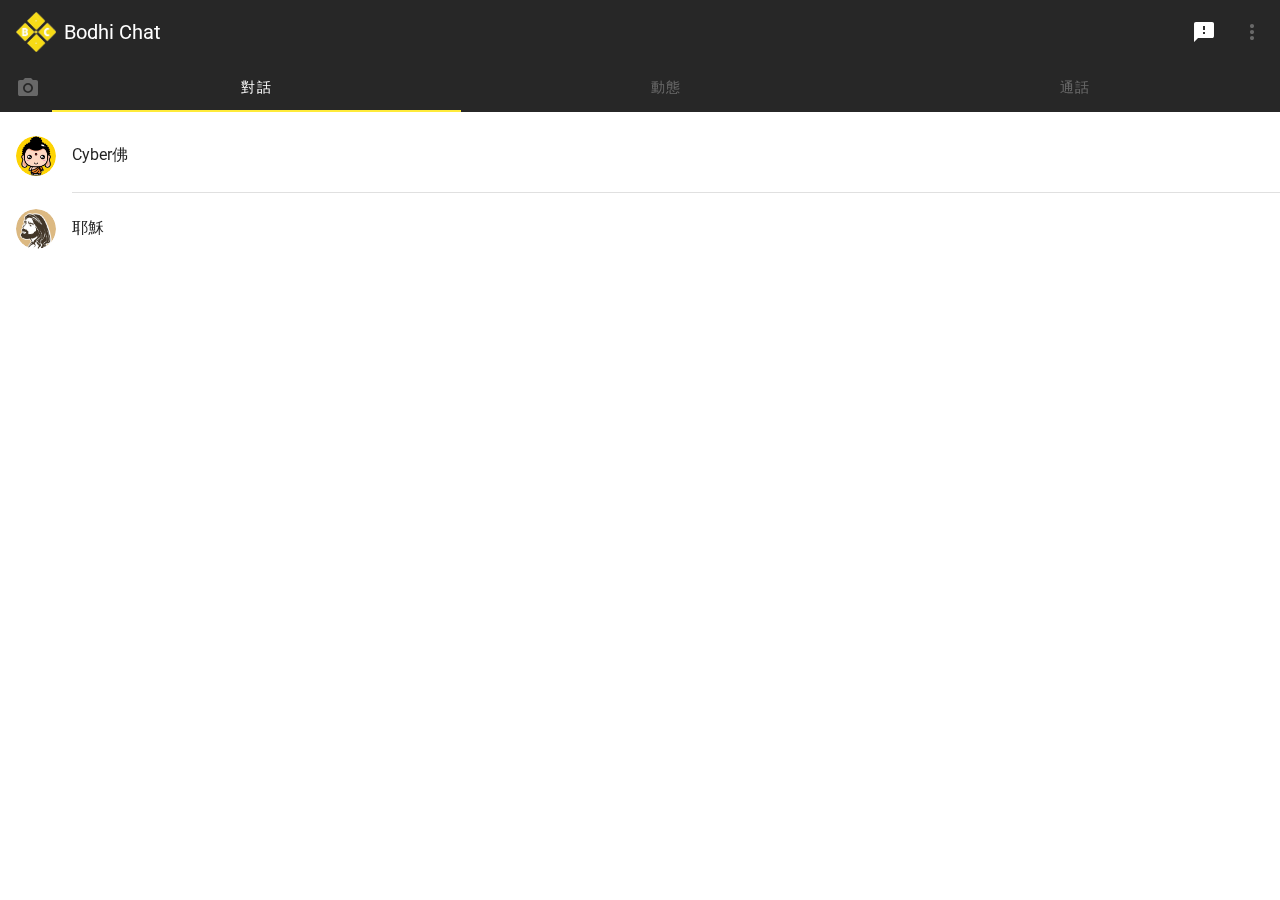
<file: buddha/index.html>
<!DOCTYPE html><html lang="en" style="overflow: hidden; max-height: 100vh; max-width: 100vw;"><head><meta charset="utf-8"><meta http-equiv="X-UA-Compatible" content="IE=edge"><meta name="viewport" content="width=device-width,initial-scale=1"><title>Bodhi Chat</title><link rel="stylesheet" href="https://fonts.googleapis.com/css?family=Roboto:100,300,400,500,700,900"><link href="css/app.1bd2d38d.css" rel="preload" as="style"><link href="css/chunk-vendors.69c4d155.css" rel="preload" as="style"><link href="js/app.1cd7194c.js" rel="preload" as="script"><link href="js/chunk-vendors.8a8c3dc6.js" rel="preload" as="script"><link href="css/chunk-vendors.69c4d155.css" rel="stylesheet"><link href="css/app.1bd2d38d.css" rel="stylesheet"><link rel="icon" type="image/png" sizes="32x32" href="img/icons/favicon-32x32.png"><link rel="icon" type="image/png" sizes="16x16" href="img/icons/favicon-16x16.png"><link rel="manifest" href="manifest.json"><meta name="theme-color" content="#272727"><meta name="apple-mobile-web-app-capable" content="no"><meta name="apple-mobile-web-app-status-bar-style" content="default"><meta name="apple-mobile-web-app-title" content="Bodhi Chat"><link rel="apple-touch-icon" href="img/icons/apple-touch-icon-152x152.png"><link rel="mask-icon" href="img/icons/safari-pinned-tab.svg" color="#272727"><meta name="msapplication-TileImage" content="img/icons/msapplication-icon-144x144.png"><meta name="msapplication-TileColor" content="#000000"></head><body style="position: fixed;top: 0; left: 0;right: 0;bottom: 0; overflow: hidden"><noscript><strong>唔好意思，想用Bodhi Chat需要開啟JavaScript先得呀。</strong></noscript><div id="app"></div><script src="js/chunk-vendors.8a8c3dc6.js"></script><script src="js/app.1cd7194c.js"></script></body></html>
</file>
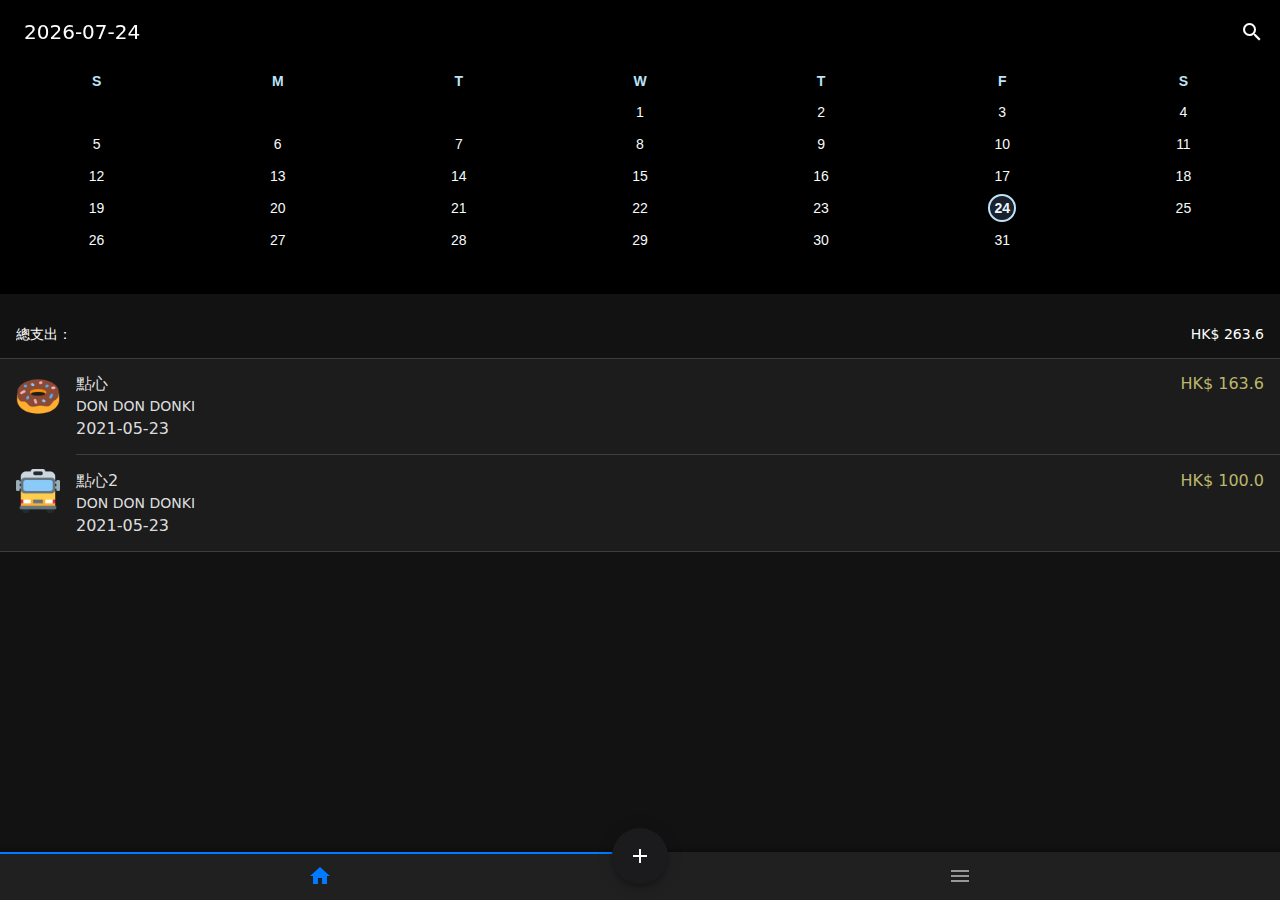
<file: expense/index.html>
<!doctype html><html><head><meta charset="utf-8"><meta http-equiv="Content-Security-Policy" content="default-src * 'self' 'unsafe-inline' 'unsafe-eval' data: gap: content:"><meta name="viewport" content="width=device-width,initial-scale=1,maximum-scale=1,minimum-scale=1,user-scalable=no,viewport-fit=cover"><meta name="theme-color" content="#007aff"><meta name="format-detection" content="telephone=no"><meta name="msapplication-tap-highlight" content="no"><title>ExpMarker</title><meta name="apple-mobile-web-app-capable" content="yes"><meta name="apple-mobile-web-app-status-bar-style" content="black-translucent"><link rel="apple-touch-icon" href="./static/icons/apple-touch-icon.png"><link rel="icon" href="./static/icons/favicon.png"><link rel="manifest" href="./manifest.json"><script defer="defer" src="js/app.js"></script><link href="css/app.css" rel="stylesheet"></head><body><div id="app"></div></body></html>
</file>
<file: buddha/css/app.1bd2d38d.css>
.subtitle-text[data-v-027c7f74]{position:relative;min-height:16px;min-width:100px}.top-left-corner[data-v-027c7f74]{position:absolute;top:0;left:0}
</file>
